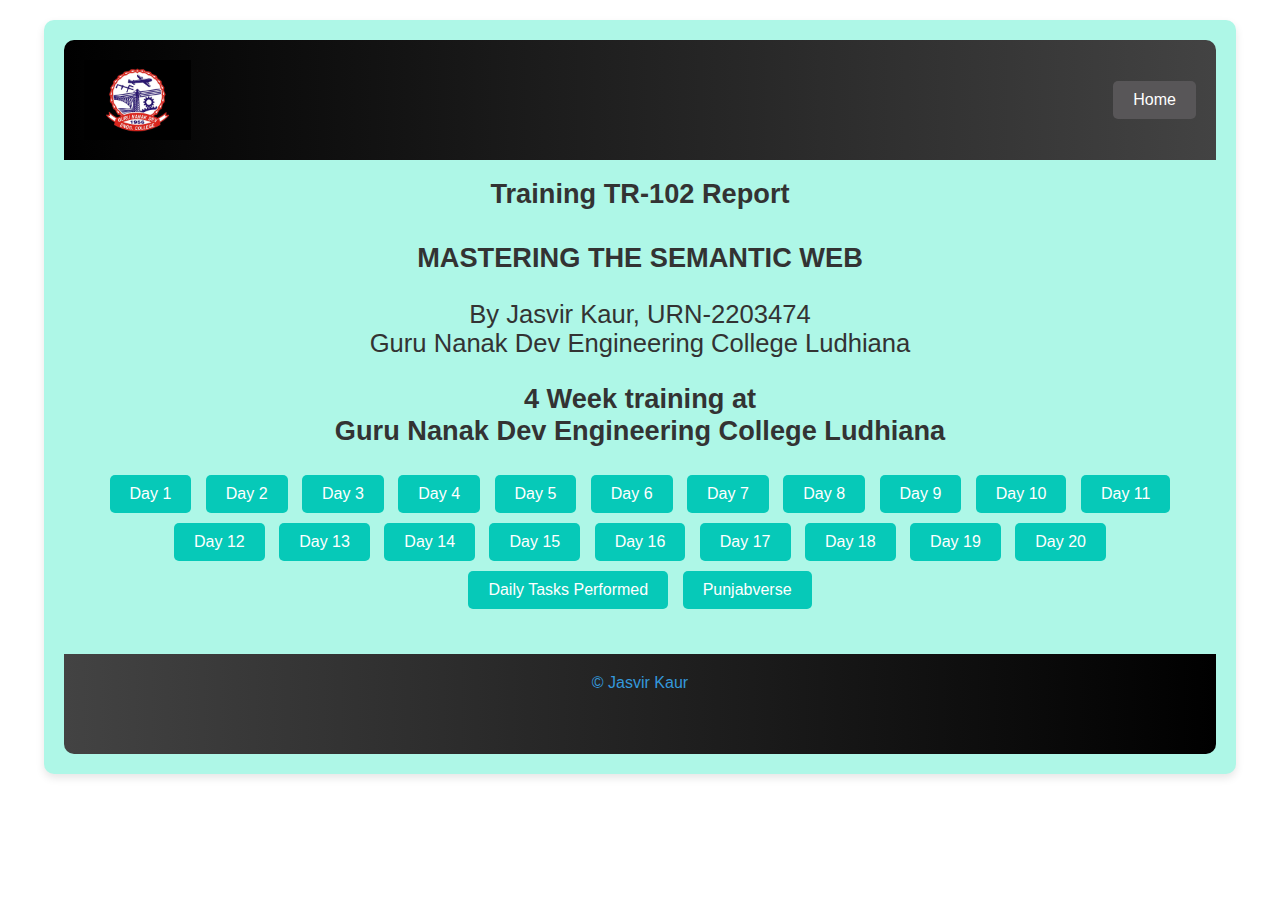
<file: index.html>
<html>
          <head>
          <title>GITHUB PAGES</title>
          <link rel="stylesheet" href="style3.css">
          </head>
          <body>
            <div class="container">
                <header>
                    <a href="https://www.gndec.ac.in/"><img src="TR-image/gndec.jpg" alt="GNDEC Logo"></a>
                    <a href="#" class="home-button" onclick="showSection('home')">Home</a>
                </header>
                
        
                <section id="home" class="section active">
                    <h1>Training TR-102 Report<br> <br>MASTERING THE SEMANTIC WEB</h1>
                    <p>By Jasvir Kaur, URN-2203474 <br> Guru Nanak Dev Engineering College Ludhiana</p>
                    <h2>4 Week training at <br>  Guru Nanak Dev Engineering College Ludhiana</h2>
                </section>
                <nav>
                    <a href="#" onclick="showSection('day1')">Day 1</a>
                    <a href="#" onclick="showSection('day2')">Day 2</a>
                    <a href="#" onclick="showSection('day3')">Day 3</a>
                    <a href="#" onclick="showSection('day4')">Day 4</a>
                    <a href="#" onclick="showSection('day5')">Day 5</a>
                    <a href="#" onclick="showSection('day6')">Day 6</a>
                    <a href="#" onclick="showSection('day7')">Day 7</a>
                    <a href="#" onclick="showSection('day8')">Day 8</a>
                    <a href="#" onclick="showSection('day9')">Day 9</a>
                    <a href="#" onclick="showSection('day10')">Day 10</a>
                    <a href="#" onclick="showSection('day11')">Day 11</a>
                    <a href="#" onclick="showSection('day12')">Day 12</a>
                    <a href="#" onclick="showSection('day13')">Day 13</a>
                    <a href="#" onclick="showSection('day14')">Day 14</a>
                    <a href="#" onclick="showSection('day15')">Day 15</a>
                    <a href="#" onclick="showSection('day16')">Day 16</a>
                    <a href="#" onclick="showSection('day17')">Day 17</a>
                    <a href="#" onclick="showSection('day18')">Day 18</a>
                    <a href="#" onclick="showSection('day19')">Day 19</a>
                    <a href="#" onclick="showSection('day20')">Day 20</a>
                    <a href="Daily_Task_Report.html" onclick="showSection('day21')">Daily Tasks Performed</a>
                    <a href="front end/punjabverse.html" onclick="showSection('day22')"> Punjabverse</a>
                    <!-- <a href="#" onclick="showSection('day23')">Day 23</a> -->
                  <br>
                </nav>
                <section id="home" class="section active">
                    <!-- No need to repeat the report header here -->
                </section>
                <section id="day1" class="section">
                    <h1>Training Report Day 1</h1>
                    <div class="pdf-container">
                        <iframe src="Daily Report/Day_1.pdf"></iframe>
                    </div>
                </section>
                <section id="day2" class="section">
                    <h1>Training Report Day 2</h1>
                    <div class="pdf-container">
                        <iframe src="Daily Report/Day_2.pdf"></iframe>
                    </div>
                </section>
        
                <section id="day3" class="section">
                    <h1>Training Report Day 3</h1>
                    <div class="pdf-container">
                        <iframe src="Daily Report/Day_3.pdf"></iframe>
                    </div>
                </section>
                <section id="day4" class="section">
                    <h1>Training Report Day 4</h1>
                    <div class="pdf-container">
                        <iframe src="Daily Report/Day_4.pdf"></iframe>
                    </div>
                </section>
                <section id="day5" class="section">
                    <h1>Training Report Day 5</h1>
                    <div class="pdf-container">
                        <iframe src="Daily Report/Day_5.pdf"></iframe>
                    </div>
                </section>
                <section id="day6" class="section">
                    <h1>Training Report Day 6</h1>
                    <div class="pdf-container">
                        <iframe src="Daily Report/Day_6.pdf"></iframe>
                    </div>
                </section>
                <section id="day7" class="section">
                    <h1>Training Report Day 7</h1>
                    <div class="pdf-container">
                        <iframe src="Daily Report/Day 7.pdf"></iframe>
                    </div>
                </section>
                <section id="day8" class="section">
                    <h1>Training Report Day 8</h1>
                    <div class="pdf-container">
                        <iframe src="Daily Report/Day 8.pdf"></iframe>
                    </div>
                </section>
                <section id="day9" class="section">
                    <h1>Training Report Day 9</h1>
                    <div class="pdf-container">
                        <iframe src="Daily Report/Day 9.pdf"></iframe>
                    </div>
                </section>
                <section id="day10" class="section">
                    <h1>Training Report Day 10</h1>
                    <div class="pdf-container">
                        <iframe src="Daily Report/Day 10.pdf"></iframe>
                    </div>
                </section>
                <section id="day11" class="section">
                    <h1>Training Report Day 11</h1>
                    <div class="pdf-container">
                        <iframe src="Daily Report/Day 11.pdf"></iframe>
                    </div>
                </section>
                <section id="day12" class="section">
                    <h1>Training Report Day 12</h1>
                    <div class="pdf-container">
                        <iframe src="Daily Report/Day 12.pdf"></iframe>
                    </div>
                </section>
                <section id="day13" class="section">
                    <h1>Training Report Day 13</h1>
                    <div class="pdf-container">
                        <iframe src="Daily Report/Day 13.pdf"></iframe>
                    </div>
                </section>
                <section id="day14" class="section">
                    <h1>Training Report Day 14</h1>
                    <div class="pdf-container">
                        <iframe src="Daily Report/Day 14.pdf"></iframe>
                    </div>
                </section>
                <section id="day15" class="section">
                    <h1>Training Report Day 15</h1>
                    <div class="pdf-container">
                        <iframe src="Daily Report/Day 15.pdf"></iframe>
                    </div>
                </section>
                <section id="day16" class="section">
                    <h1>Training Report Day 16</h1>
                    <div class="pdf-container">
                        <iframe src="Daily Report/Day 16.pdf"></iframe>
                    </div>
                </section>
                <section id="day17" class="section">
                    <h1>Training Report Day 17</h1>
                    <div class="pdf-container">
                        <iframe src="Daily Report/Day 17.pdf"></iframe>
                    </div>
                </section>
                <section id="day18" class="section">
                    <h1>Training Report Day 18</h1>
                    <div class="pdf-container">
                        <iframe src="Daily Report/Day 18.pdf"></iframe>
                    </div>
                </section>
                <section id="day19" class="section">
                    <h1>Training Report Day 19</h1>
                    <div class="pdf-container">
                        <iframe src="Daily Report/Day 19.pdf"></iframe>
                    </div>
                </section>
                <section id="day20" class="section">
                    <h1>Training Report Day 20</h1>
                    <div class="pdf-container">
                        <iframe src="Daily Report/Day 20.pdf"></iframe>
                    </div>
                </section>
                <footer>
                   <a href="https://github.com/Jasvir2005/Jasvir-kaur"> &copy; Jasvir Kaur</a>
                </footer>
            </div>
            <script>
                function showSection(id) {
                    const sections = document.querySelectorAll('.section');
                    sections.forEach(section => {
                        section.classList.remove('active');
                    });
                    document.getElementById(id).classList.add('active');
                } 
            </script>
        </body>
        </html>
</file>
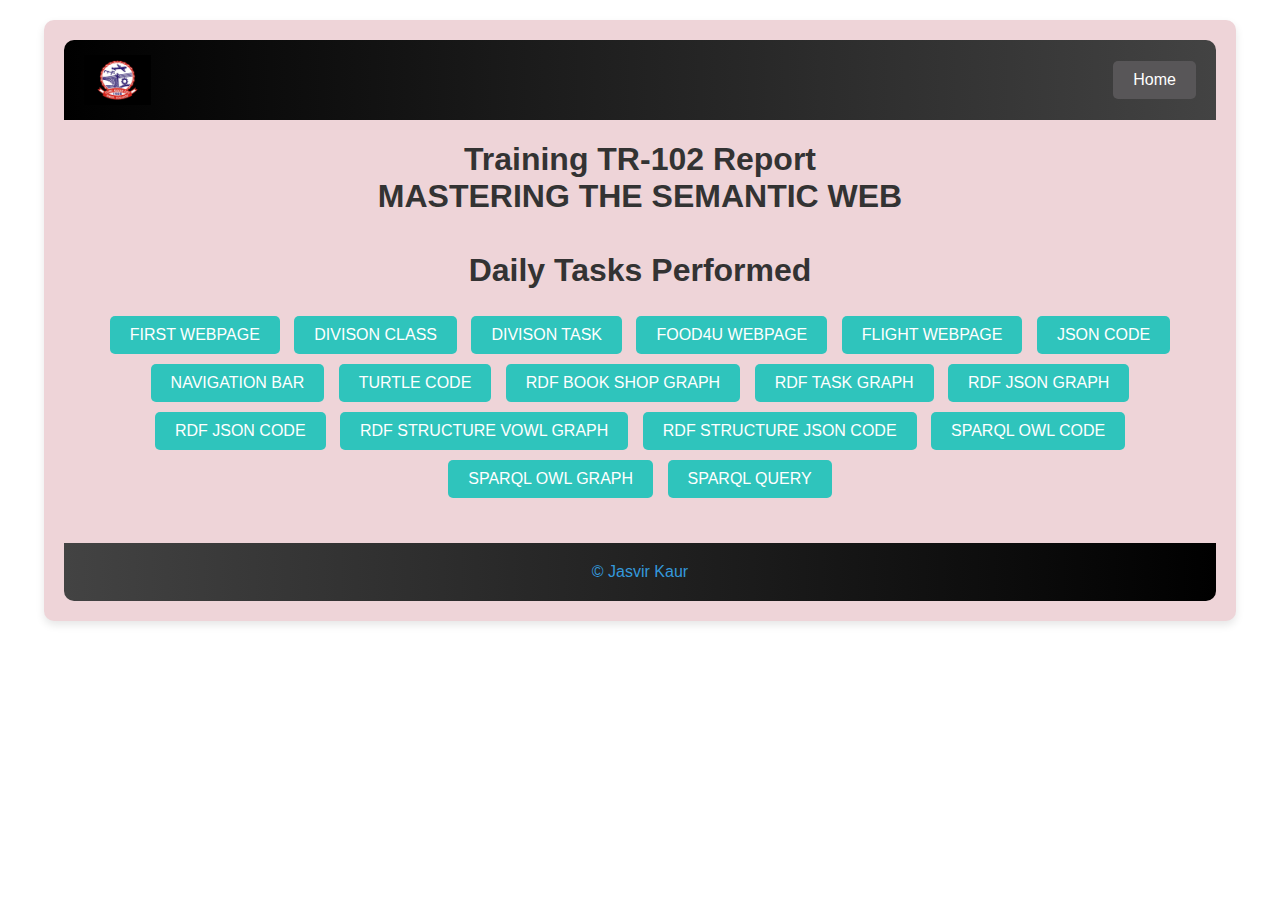
<file: Daily_Task_Report.html>
<html>
          <head>
          <title>GITHUB PAGES</title>
          <link rel="stylesheet" href="style1.css">
          </head>
          <body>
            <div class="container">
                <header>
                    <a href="https://www.gndec.ac.in/"><img src="TR-image\gndec.jpg" alt="GNDEC Logo"></a>
                    <a href="https://jasvir2005.github.io/Jasvir-kaur/" class="home-button" onclick="showSection('home')">Home</a>
                </header>
                
        
                <section id="home" class="section active">
                    <h1>Training TR-102 Report<br> MASTERING THE SEMANTIC WEB <br> <br> Daily Tasks Performed </h1>
                </section>
                <nav>
                    <a href="web page/index.html" onclick="showSection('day1')"> FIRST WEBPAGE</a>
                    <a href="divison class/index1.html" onclick="showSection('day2')"> DIVISON CLASS</a>
                    <a href="divison task/index..html" onclick="showSection('day3')"> DIVISON TASK</a>
                    <a href="food4u/index4.html" onclick="showSection('day4')"> FOOD4U WEBPAGE</a>
                    <a href="flight/design.html" onclick="showSection('day5')"> FLIGHT WEBPAGE</a>
                    <a href="json/js.json" onclick="showSection('day6')"> JSON CODE</a>
                    <a href="navigation bar/navbar.html" onclick="showSection('day7')"> NAVIGATION BAR</a>
                    <a href="Turtle/book shop.ttl" onclick="showSection('day8')"> TURTLE CODE</a>
                    <a href="RDF book shop graph (2).pdf" onclick="showSection('day9')"> RDF BOOK SHOP GRAPH</a>
                    <a href="rdf task graph.pdf" onclick="showSection('day10')"> RDF TASK GRAPH</a>
                    <a href="RDF graph.jpeg" onclick="showSection('day11')"> RDF JSON GRAPH</a>
                    <a href="RDF graph.json" onclick="showSection('day12')"> RDF JSON CODE</a>
                    <a href="RDF complex structure/family graph (vowl).jpeg" onclick="showSection('day13')"> RDF STRUCTURE VOWL GRAPH</a>
                    <a href="RDF complex structure/family system.json" onclick="showSection('day14')"> RDF STRUCTURE JSON CODE</a>
                    <a href="program SPARQL/school.owl" onclick="showSection('day15')"> SPARQL OWL CODE</a>
                    <a href="program SPARQL/school graph.owl.svg" onclick="showSection('day16')"> SPARQL OWL GRAPH</a>
                    <a href="program SPARQL/sparql program.png" onclick="showSection('day17')"> SPARQL QUERY</a>
                    <!-- <a href="#" onclick="showSection('day18')">Day 18 </a> -->
                    <br>
                </nav>
                <footer>
                   <a href="https://github.com/Jasvir2005/Jasvir-kaur"> &copy; Jasvir Kaur</a>
                </footer>
            </div>
            
        </body>
        </html>
</file>
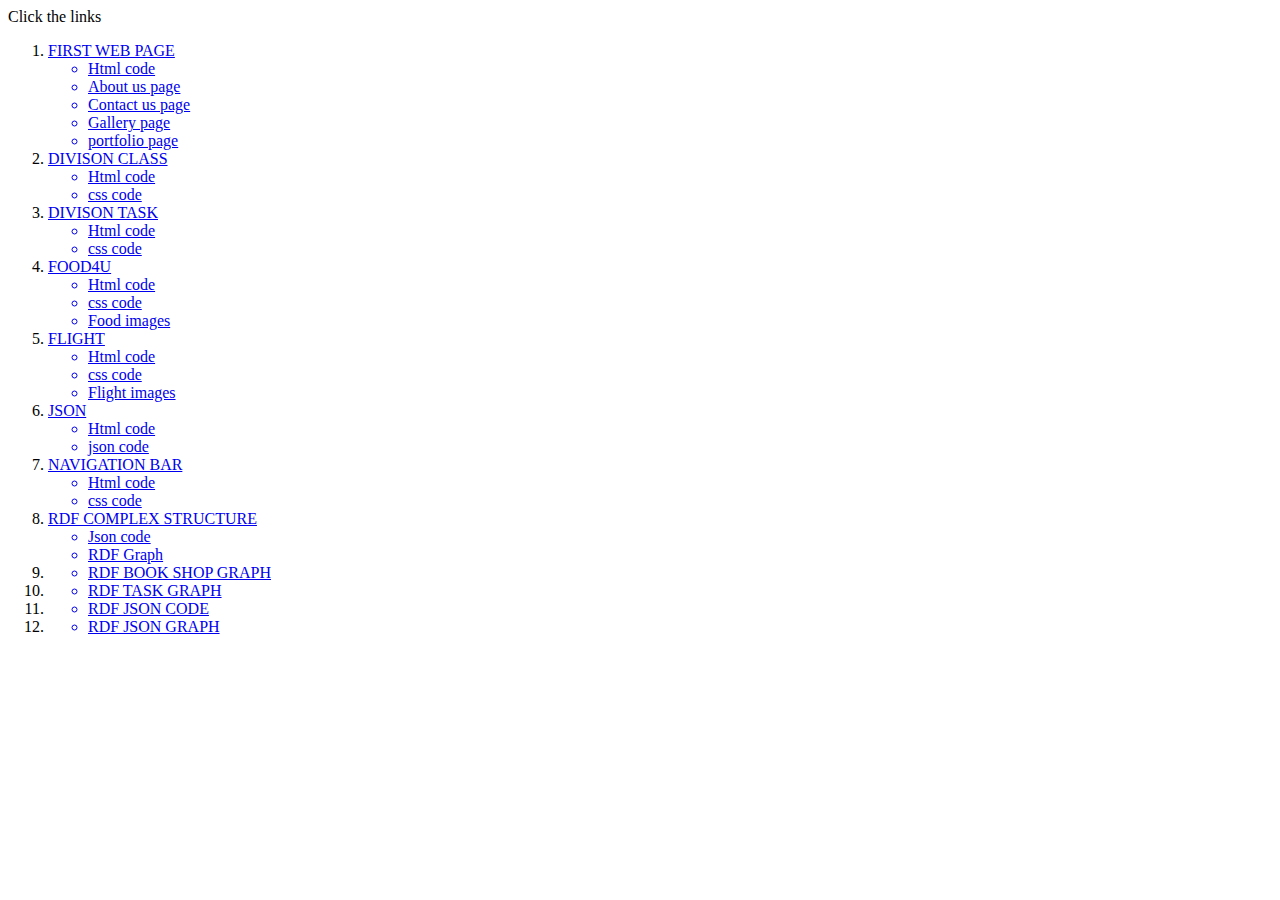
<file: INDEX....html>
<html>
          <head>
          <title>GITHUB PAGES</title>
          </head>
          <body>
                    <p>Click the links </p>
                    <ol>
                              <a href="index.html">
                                        <li> FIRST WEB PAGE
                                        <ul><li>Html code</li></ul>
                                         
                                        <ul><li>About us page</li></ul>
                                         <a href=" about us.html">
                                        <ul><li>Contact us page</li></ul>
                                        <a href=" contact us.html">
                              </li>
                              <a href=" gallery.html">
                              <ul><li>Gallery page</li></ul>
                              <a href="portfolio.html">
                              <ul><li>portfolio page</li></ul>
                              <a href="index1.html">
                                        <li>  DIVISON CLASS
                                        <ul><li>Html code</li></ul>
                                        <a href="style.css">
                                        <ul><li>css code</li></ul>
                                        <li>  DIVISON TASK
                                                  <a href="index..html">
                                                  <ul><li>Html code</li></ul>
                                                   <a href="division.css">
                                        <ul><li>css code</li></ul>
                                        <li>  FOOD4U 
                                                  <a href="index4.html">
                                                  <ul><li>Html code</li></ul>
                                                   <a href="style4.css">
                                        <ul><li>css code</li></ul>
                                        <a href="file:///C:\Users\Dell\Documents\git hub\Jasvir-kaur\food4u\food"> 
                                    <ul> <li> Food images </li></ul>
                                         <li>  FLIGHT
                                                  <a href="design.html">
                                                  <ul><li>Html code</li></ul>
                                                   <a href="design1.css">
                                        <ul><li>css code</li></ul>
                                        <a href="file:///C:\Users\Dell\Documents\git hub\Jasvir-kaur\flight\flight image"> 
                                    <ul> <li> Flight images</li></ul>
                                         <li>  JSON 
                                                  <a href="json.html">
                                                  <ul><li>Html code</li></ul>
                                                   <a href="js.json">
                                        <ul><li>json code</li></ul>
                                         <li>  NAVIGATION BAR
                                                  <a href="navbar.html">
                                                  <ul><li>Html code</li></ul>
                                                   <a href="nb.css">
                                        <ul><li>css code</li></ul>
                                         <li>  RDF COMPLEX STRUCTURE 
                                                  <a href="family system.json">
                                                  <ul><li>Json code</li></ul>
                                                   <a href="file:///C:\Users\Dell\Documents\git hub\Jasvir-kaur\RDF complex structure\family graph (vowl).jpeg">
                                                    <ul> <li> RDF Graph</li></ul>
                                        
                                        <li> 
                                        <a href="file:///C:\Users\Dell\Documents\git hub\Jasvir-kaur\RDF book shop graph (2).pdf"> 
                                            <ul> <li> RDF BOOK SHOP GRAPH</li></ul>
                                        <li>
                                        <a href="file:///C:\Users\Dell\Documents\git hub\Jasvir-kaur\rdf task graph.pdf"> 
                                            <ul> <li> RDF TASK GRAPH</li></ul>
                                          
                                        <li> 
                                        <a href="file:///C:\Users\Dell\Documents\git hub\Jasvir-kaur\RDF graph.json">
                                            <ul> <li>  RDF JSON CODE </li></ul>

                                        <li>
                                        <a href="file:///C:\Users\Dell\Documents\git hub\Jasvir-kaur\RDF graph.jpeg">    
                                            <ul> <li> RDF JSON GRAPH </li></ul>  
                        </li>
                                        
                              </ol>
          </body>
</html>
</file>
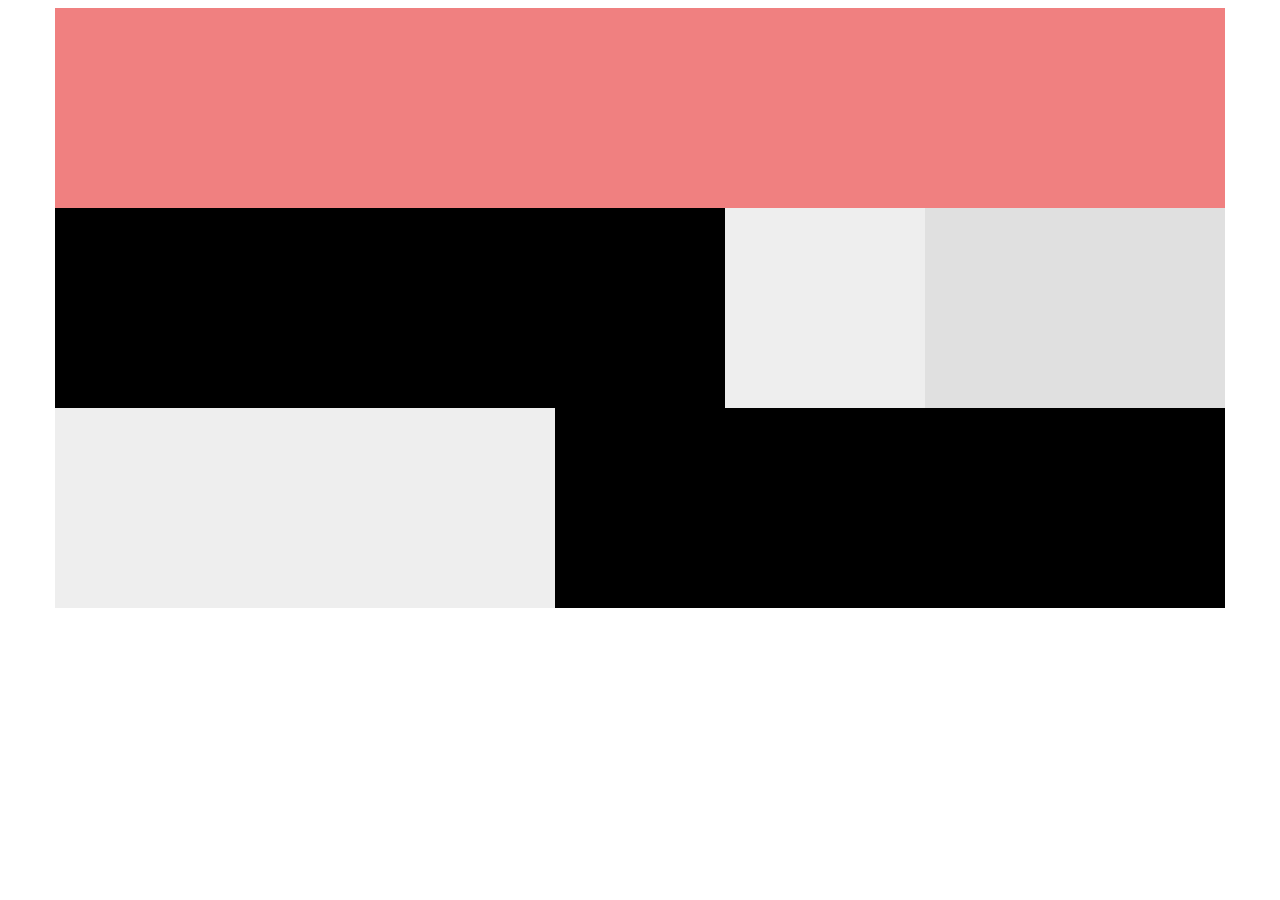
<file: divison class/index1.html>
<html>
	<head>
		<title>This is my first webpage</title>
		<link rel="stylesheet" href="style.css">
	</head>
	<body>
		<div class="container">
			<div class="header"></div>
			<div class="contentrow">
				<div class="content1"></div>
				<div class="content2"></div>
				<div class="content3"></div>
			</div>
			<div class="contentrow1">
				<div class="content4"></div>
				<div class="content5"></div>
			</div>
		</div>
	</body>
</html>
</file>
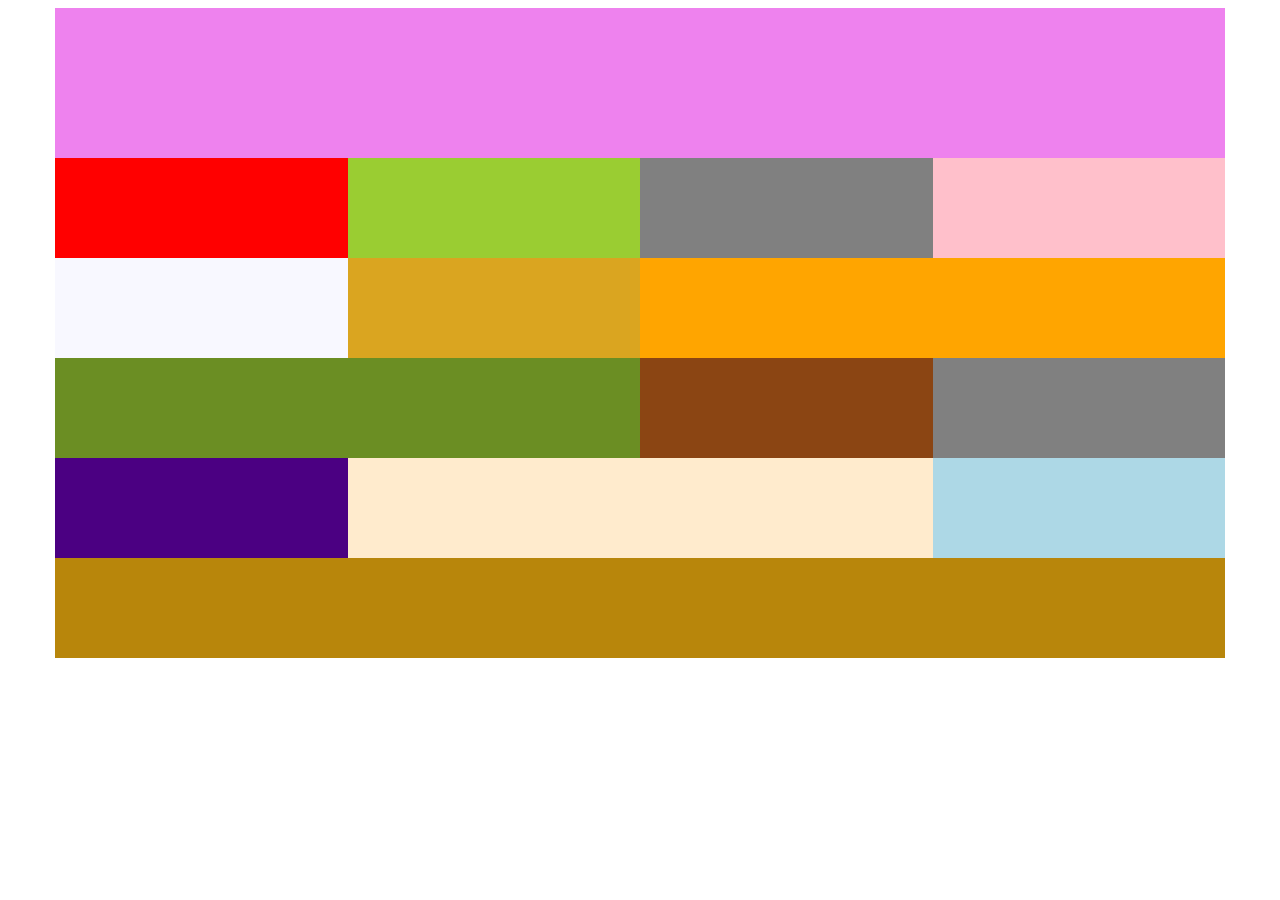
<file: divison task/index..html>
<html>
    <head>
        <link rel="Stylesheet" href="division.css">
    </head>
    <body>
 <div class="container"> 
    <div class="header"> </div>
    <div class="contentrow"> 
        <div class="content1"> </div>
        <div class="content2"> </div>
        <div class="content3"> </div>
        <div class="content4"> </div>
    </div>
    <div class="contentrow1"> 
        <div class="content5"> </div>
        <div class="content6"> </div>
        <div class="content7"> </div>
        
    </div>
    <div class="contentrow2"> 
        <div class="content8"> </div>
        <div class="content9"> </div>
        <div class="content10"> </div>
        
    </div>
    <div class="contentrow3"> 
        <div class="content11"> </div>
        <div class="content12"> </div>
        <div class="content13"> </div>
        
    </div>
    <div class="contentrow4"> </div>
 </div>     
   
    </body>
</html>
</file>
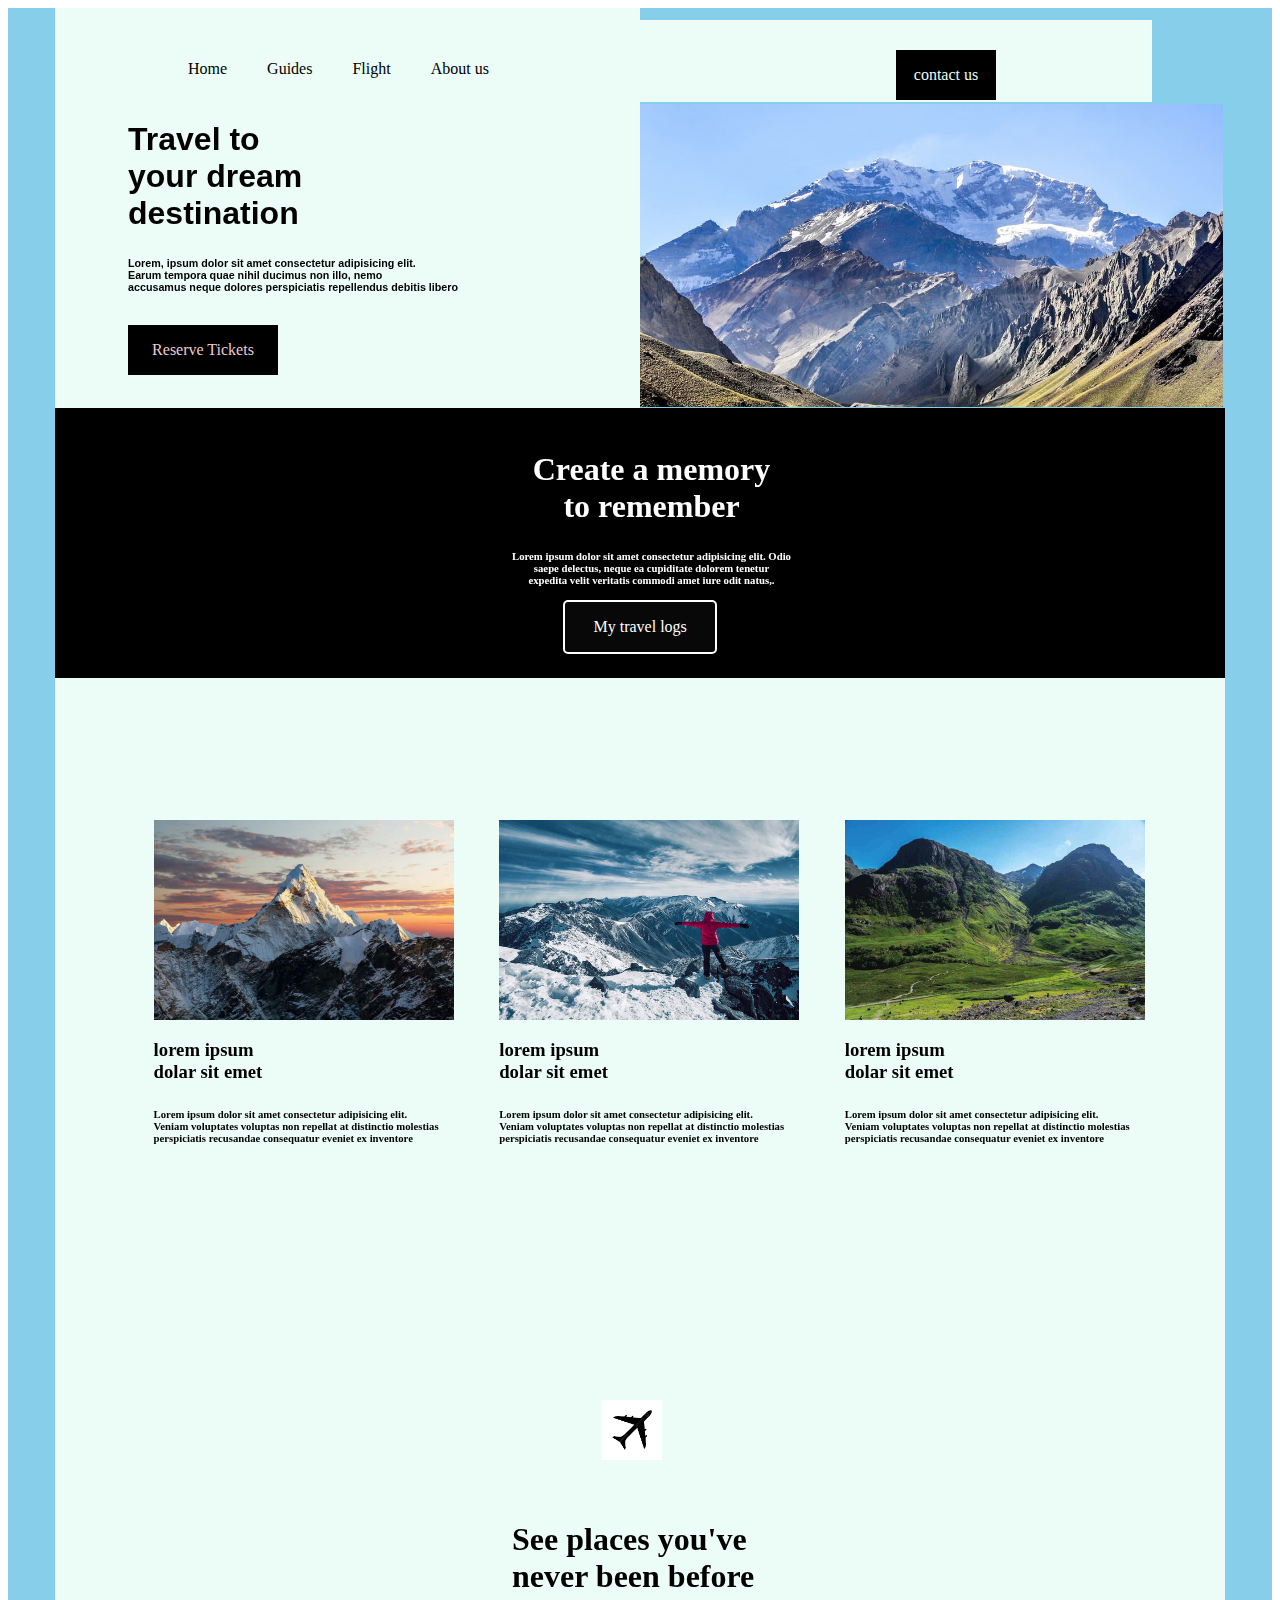
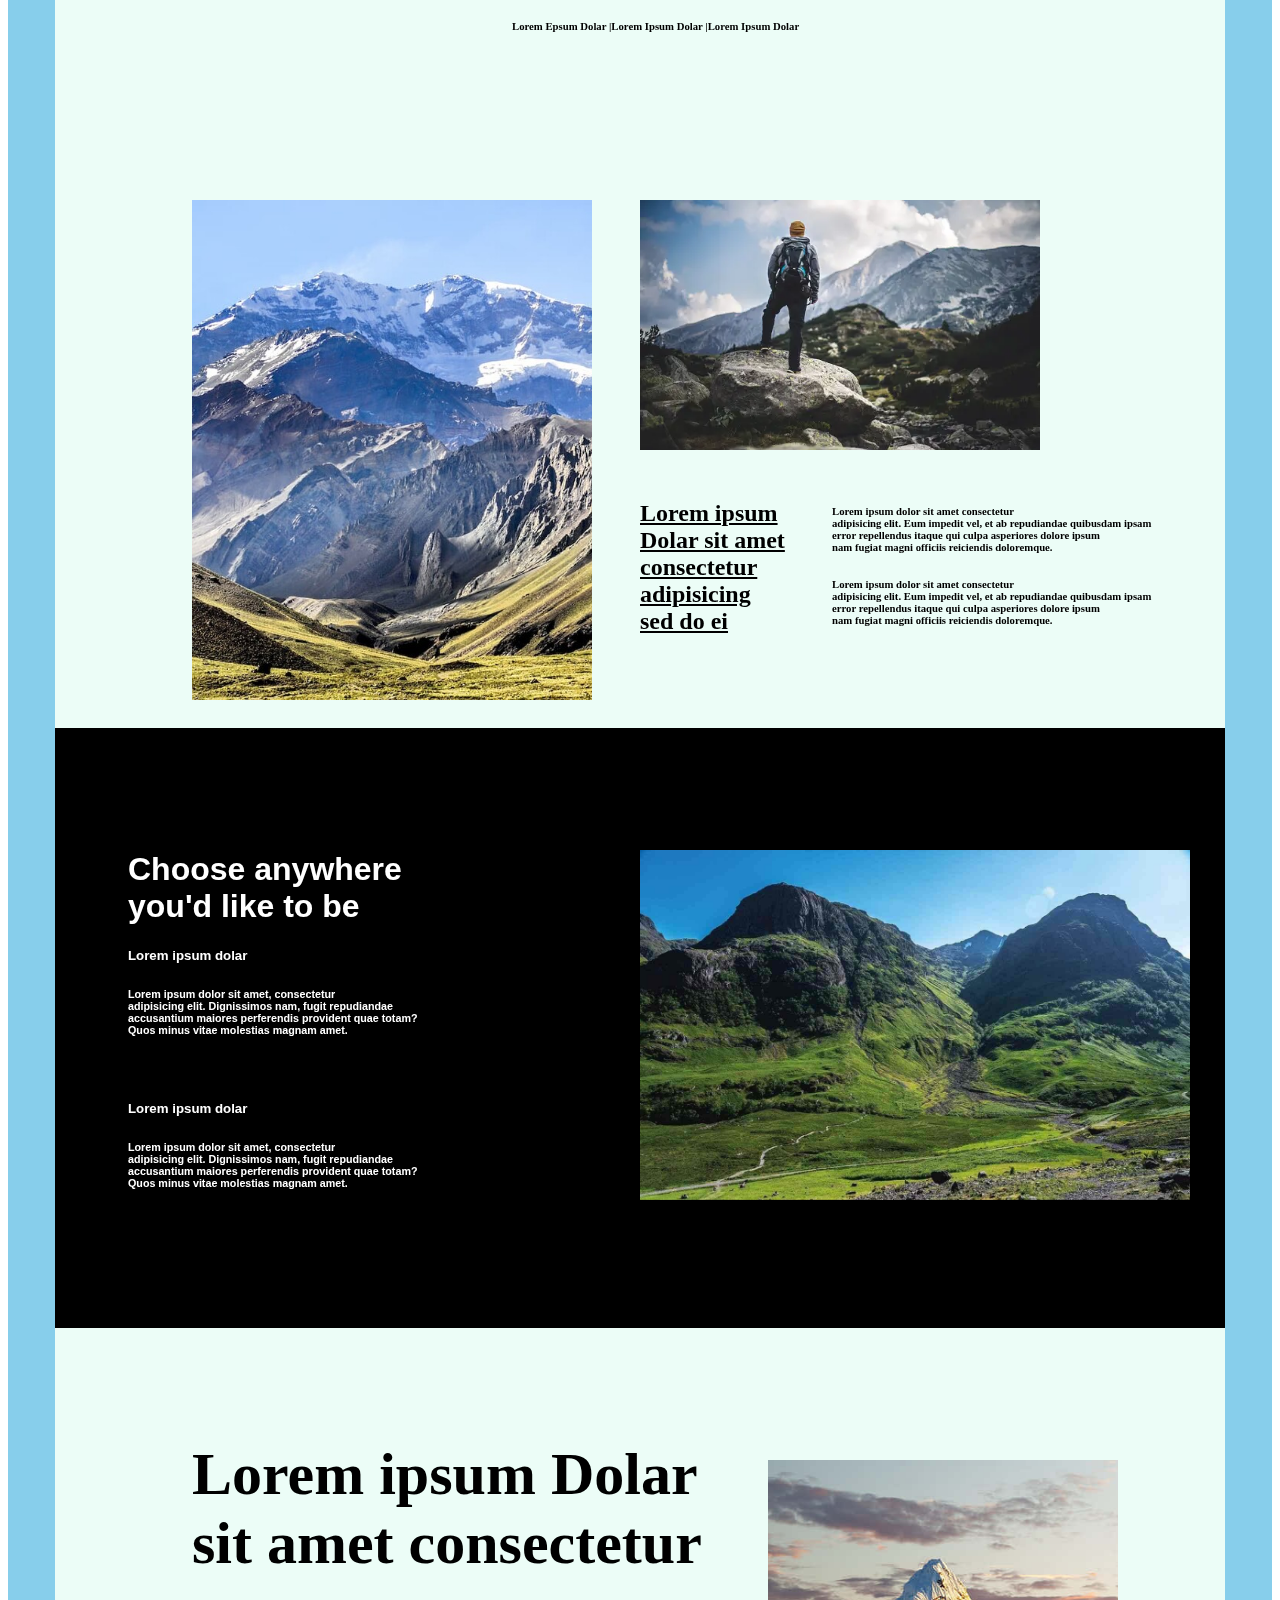
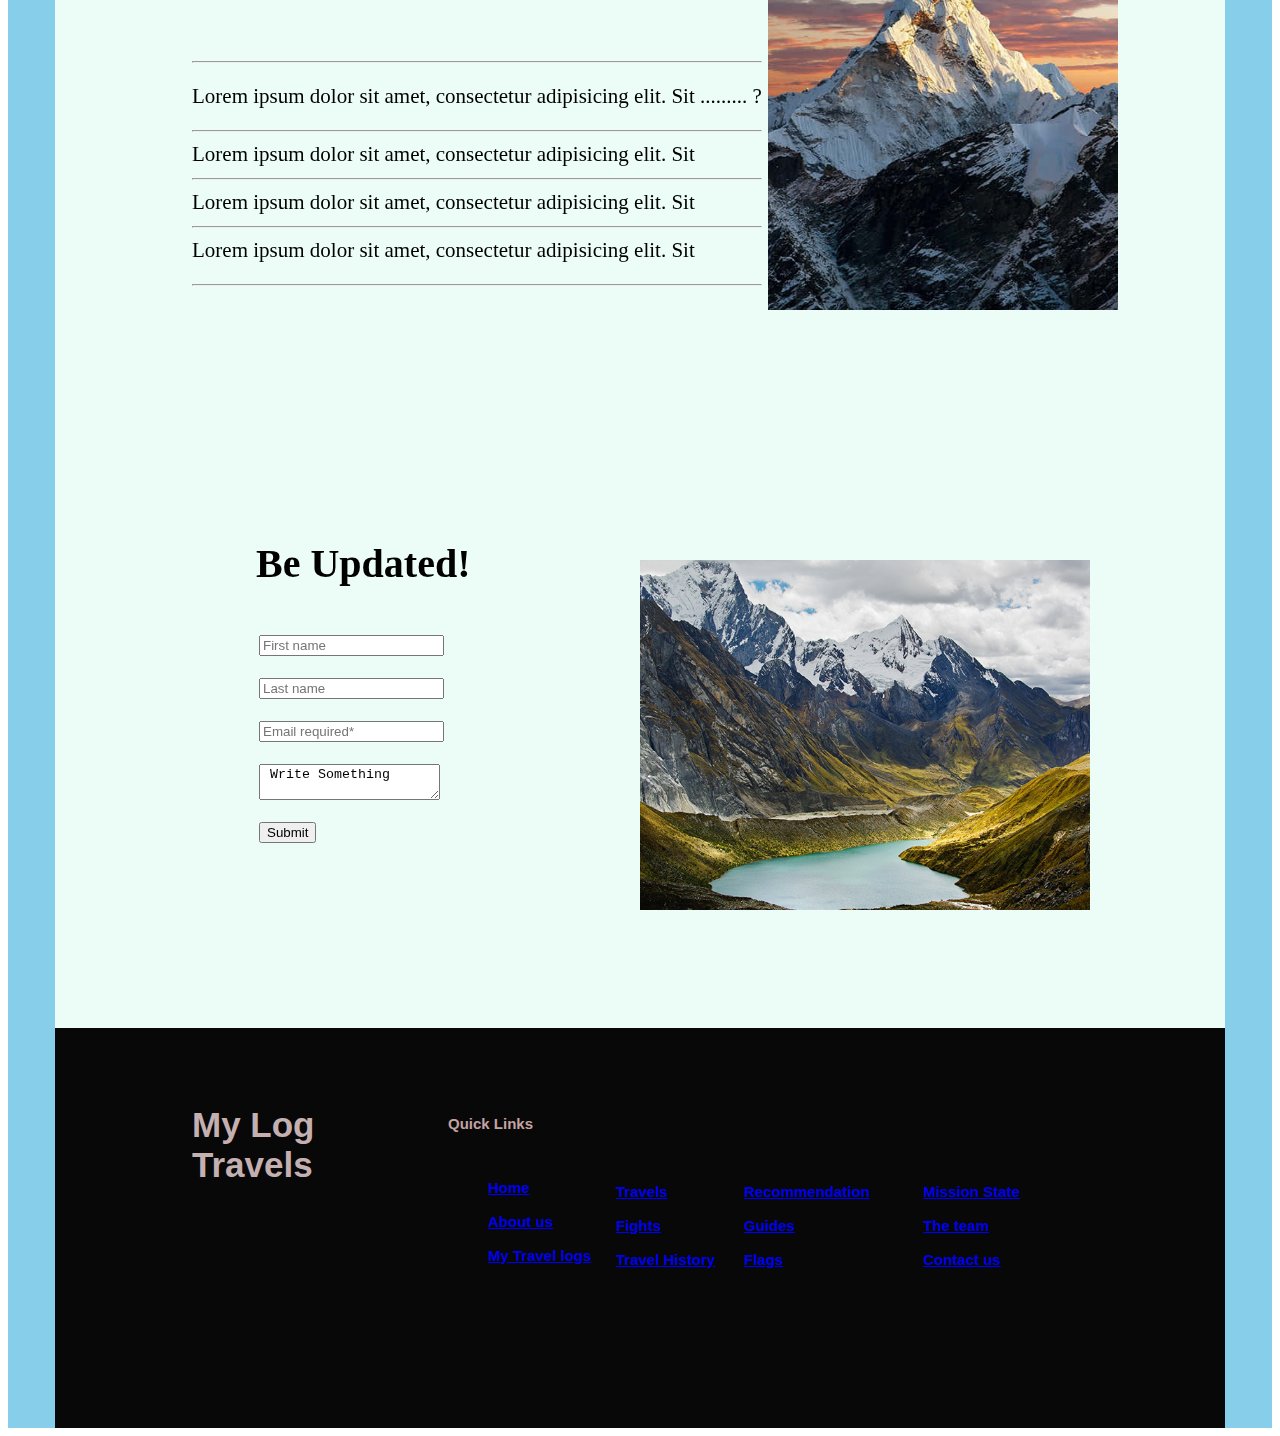
<file: flight/design.html>
<html> 
    <head> 
        <link rel="stylesheet" href="design1.css">
    </head>
    <!-- class for the formation of the navigation bar  -->
        <div class="navbar">
            <ul>
                <!-- This is the linking between the pages -->
                <li> <a href="index.html"> Home </a></li>
                <li> <a href="Gallery.html"> Guides </a></li>
                <li> <a href="flights.html"> Flight</a></li>
                <li> <a href="About us.html"> About us </a></li>

            </ul>
        </div>
        <!-- Topheader for the concept of fluidity -->
        <div class="topheader"> 
            <!-- class for the container -->
            <div class="container"> 
                <!-- This is the header class -->
               <div class="header"> 
                <div class="button">
                    <p> contact us </p>
                </div>
            
                <div class="textlocation">
                    <p> <h1> Travel to <br> your dream <br> 
                        destination </h1> 
                    <h6> Lorem, ipsum dolor sit amet consectetur adipisicing elit.<br>  Earum tempora quae nihil ducimus non illo, nemo <br>accusamus neque dolores perspiciatis repellendus debitis libero </h6>
                    </p>
                </div>
                <div class="button1">
                    <p> Reserve Tickets</p>
                </div>
                <div class="image-container"> </div>
               </div>
               <div class="contentrow"> 
                <div class="textlocation1">
                <p> <h1> Create a memory <br> to remember </h1>
                 <h6>Lorem ipsum dolor sit amet consectetur adipisicing elit. Odio <br> saepe delectus, neque ea cupiditate dolorem tenetur <br> expedita velit veritatis commodi amet iure odit natus,.</h6> </p>
               </div>
               <div class="button2"> 
                <p> My travel logs </p> </div>
               </div>
               <div class="contentrow1">
                <div class="textlocation2"> <p> <h3> lorem ipsum <br> dolar sit emet </h3>
                <h6> Lorem ipsum dolor sit amet consectetur adipisicing elit.<br> Veniam voluptates voluptas non repellat at distinctio molestias <br> perspiciatis recusandae consequatur eveniet ex inventore </h6></p> </div>
                <div class="textlocation3"> <p> <h3> lorem ipsum <br> dolar sit emet </h3>
                    <h6> Lorem ipsum dolor sit amet consectetur adipisicing elit.<br> Veniam voluptates voluptas non repellat at distinctio molestias <br> perspiciatis recusandae consequatur eveniet ex inventore </h6></p> </div>
                    <div class="textlocation4"> <p> <h3> lorem ipsum <br> dolar sit emet </h3>
                        <h6> Lorem ipsum dolor sit amet consectetur adipisicing elit.<br> Veniam voluptates voluptas non repellat at distinctio molestias <br> perspiciatis recusandae consequatur eveniet ex inventore </h6></p> </div>
                    <div class="image1-container"> 

                </div>
                <div class="image2-container"> 

                </div>
                <div class="image3-container"> 

                </div>
                
                <div class="textlocation5">
                    <p> <h1> See places you've <br> never been before </h1>
                    <h6> Lorem Epsum Dolar |Lorem Ipsum Dolar |Lorem Ipsum Dolar </h6></p>
            </div>
            <div class="image4-container"> 

            </div>
            <div class="image5-container"> 

            </div>
            <div class="image6-container"> 

            </div>
            <div class="textlocation6">
                <p> <h2> Lorem ipsum <br> Dolar sit amet <br> consectetur <br> adipisicing <br> sed do ei </h2></p>
        </div>
        <div class="textlocation7">
    <p> <h6> Lorem ipsum dolor sit amet consectetur <br> adipisicing elit. Eum impedit vel, et ab repudiandae quibusdam ipsam <br> error repellendus itaque qui culpa asperiores dolore ipsum <br> nam fugiat magni officiis reiciendis doloremque.</h6> 
        <h6> Lorem ipsum dolor sit amet consectetur <br> adipisicing elit. Eum impedit vel, et ab repudiandae quibusdam ipsam <br> error repellendus itaque qui culpa asperiores dolore ipsum <br> nam fugiat magni officiis reiciendis doloremque.</h6> 
    </p>
    </div>
            </div>
            <div class="contentrow2">
                <div class="image7-container"> 
                    </div>
                    <div class="textlocation8">
                        <p> <h1> Choose anywhere <br> you'd like to be </h1>
                        <h5> Lorem ipsum dolar </h5>
                    <h6> Lorem ipsum dolor sit amet, consectetur<br> adipisicing elit. Dignissimos nam, fugit repudiandae <br> accusantium maiores perferendis provident quae totam? <br> Quos minus vitae molestias magnam amet.</h6>
                <br> <h5> Lorem ipsum dolar </h5>
                <h6> Lorem ipsum dolor sit amet, consectetur<br> adipisicing elit. Dignissimos nam, fugit repudiandae <br> accusantium maiores perferendis provident quae totam? <br> Quos minus vitae molestias magnam amet.</h6> </p>
                    </div>
            </div>
            <div class="contentrow3"> 
                <div class="image11-container"> 

                </div>
                <div class="image12-container"> 

                </div>
                <div class="textlocation9">
                    <p> <h1> Lorem ipsum Dolar <br>
                    sit amet consectetur </h1></p>
                    </div>
                    <div class="textlocation10">
                    <hr class="line">
    
                    <p>  Lorem ipsum dolor sit amet, consectetur adipisicing elit. Sit .........         ?       
                        <hr class="line">
                         Lorem ipsum dolor sit amet, consectetur adipisicing elit. Sit
                            <hr class="line">
                             Lorem ipsum dolor sit amet, consectetur adipisicing elit. Sit
                                <hr class="line">
                                 Lorem ipsum dolor sit amet, consectetur adipisicing elit. Sit </p>
                                    <hr class="line">
                </div>
                <div class="textlocation11"> 
                    <p> Be Updated! </p>
                    </div>
                <div class="textlocation12"> 
                <form action="">
                    <table>
                        <tr> 
                            <tr> 
                            <td> <input type="text" name=" " placeholder="First name"></td>
                            </tr>
                            <tr> 

                            <td> <br> <input type="text" name=" " placeholder="Last name"> </td>
                            </tr>
                            <tr>
                            <td> <br> <input type="text" name=" " placeholder="Email required*"> </td>
                            </tr>
                            <tr>
                                <td>  <br>  <label for message> </label>
                                    <textarea> Write Something  </textarea> </td>
                        </tr>
                        <tr> 
                            <td> <br>  <input type="submit" name=" " placeholder="Submit all"></td>
                        </tr>
                            </tr>
                    </table>
                </form>
             </div>
            </div>
            <div class="footer"> 
                <div class="textlocation13">
                    <p> My Log <br> Travels </p>
                </div>
                <div class="textlocation14">
                    <p> Quick Links </p>
                    <br> 
                    <ul>
                        <li> <a href=newdesign.html> Home </a> </li>
                        <br> 
                        <li><a href="About us.html"> About us</a> </li>
                        <br>
                        <li> <a href="Gallery.html"> My Travel logs </a> </li>
                
                    </ul>
                </div>
                <div class="textlocation15">
                 
                    <ul>
                        <li> <a href=newdesign.html> Travels </a> </li>
                        <br> 
                        <li><a href="About us.html"> Fights</a> </li>
                        <br>
                        <li> <a href="Gallery.html"> Travel History </a> </li>
                
                    </ul>
                </div>
                <div class="textlocation16">
                 
                    <ul>
                        <li> <a href=newdesign.html> Recommendation </a> </li>
                        <br> 
                        <li><a href="About us.html"> Guides </a> </li>
                        <br>
                        <li> <a href="Gallery.html"> Flags </a> </li>
                
                    </ul>
                </div>
                <div class="textlocation17">
                 
                    <ul>
                        <li> <a href=newdesign.html> Mission State  </a> </li>
                        <br> 
                        <li><a href="About us.html"> The team   </a> </li>
                        <br>
                        <li> <a href="contact us.html"> Contact us </a> </li>
                
                    </ul>
                </div>
            </div>
            </div>
            </div>

    </body>
</html>
</file>
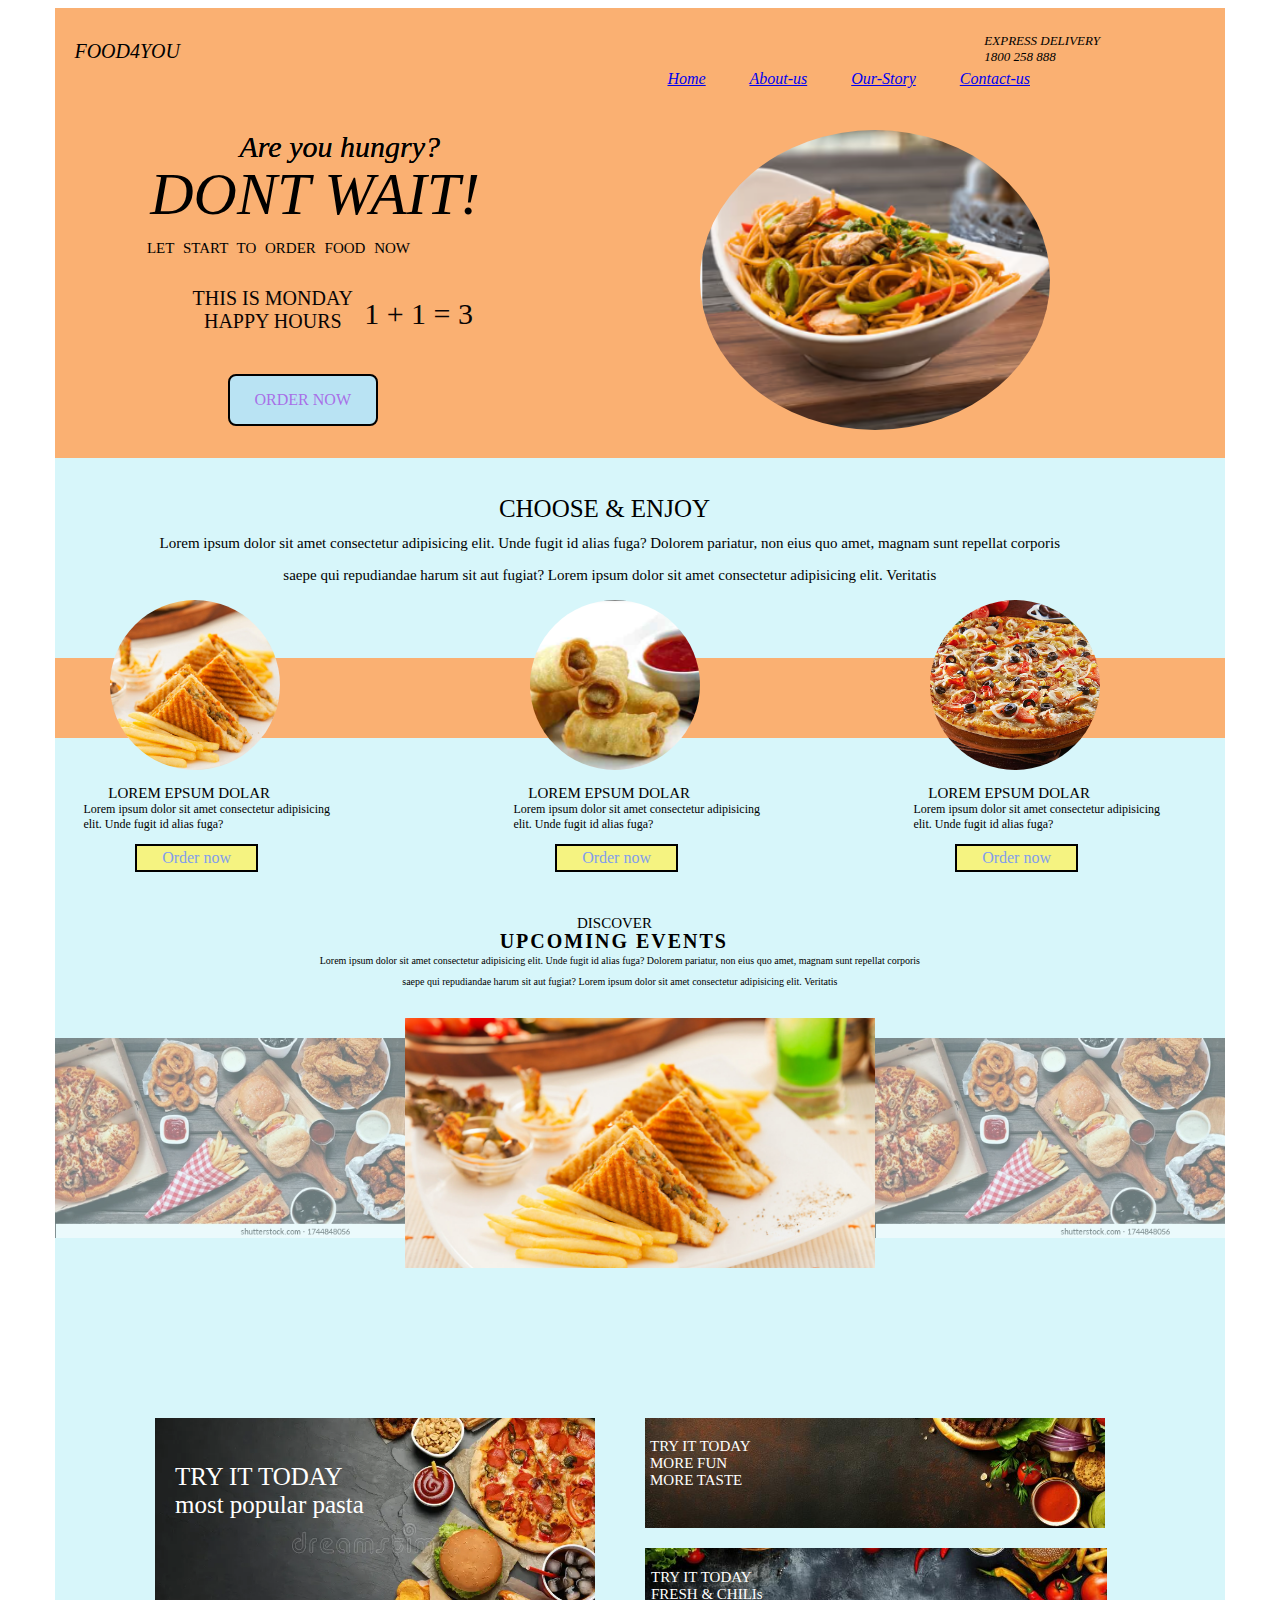
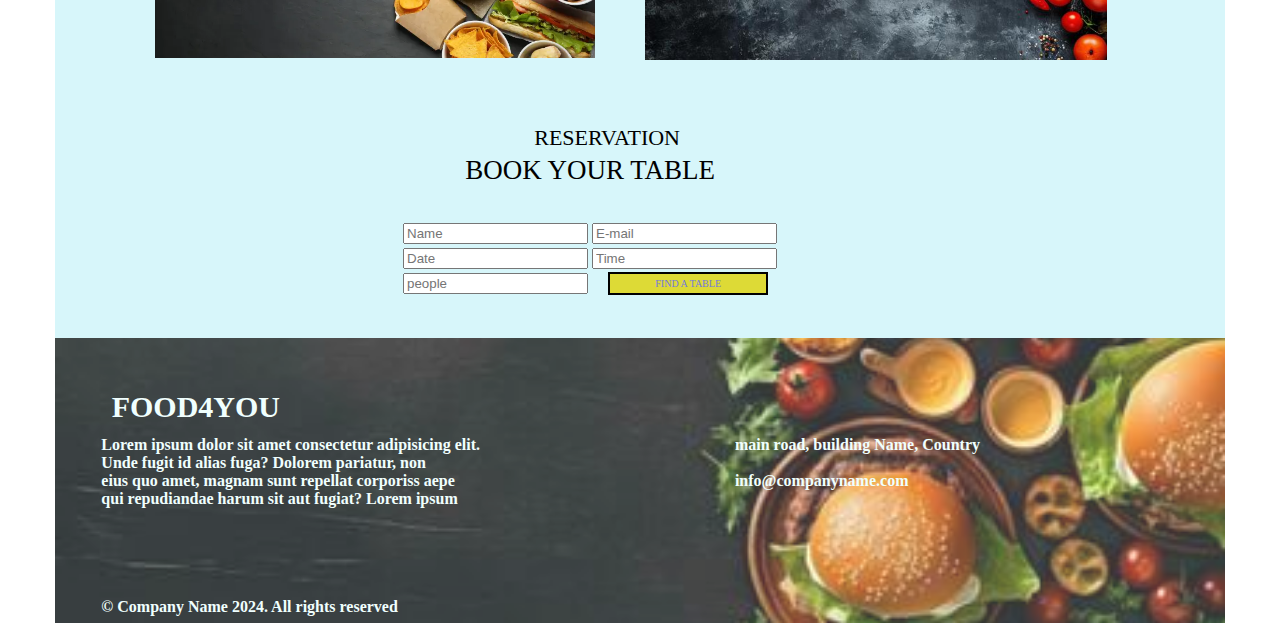
<file: food4u/index4.html>
<html>
    <head>
        <link rel="Stylesheet" href="style4.css">
    </head>
    <body>
 <div class="container"> 

    <div class="header"> 
        <div class="text-location">
        <a href="index.html">Home</a>
        <a href="About us.html">About-us</a>
        <a href="Gallery.html">Our-Story</a>
        <a href="Contact us.html">Contact-us</a>
        </div>
        <div class="circular-div"> </div>
        <div class="text-location0">
            <p> FOOD4YOU </p>
            </div>
            <div class="text-location20">
                <p> EXPRESS DELIVERY
                    <br> 1800 258 888 </p>
                </div>
        <div class="text-location1">
        <p> Are you hungry? </p>
        </div>
        <div class="text-location1">
        <p> Are you hungry? </p>
        </div>
        <div class="text-location2">
            <p> DONT WAIT! </p>
        </div>
        <div class="text-location3">
            <p> LET START TO ORDER FOOD NOW </p>
        </div>
        <div class="link-button"> 
            ORDER NOW
        </div>
        <div class="link-button9"> 
            <p> THIS IS MONDAY <br> HAPPY HOURS  <br> </p>
   
        </div>
        <div class="link-button10"> 
            <p> 1 + 1 = 3  </p>
   
        </div>
        

    </div>
    <div class="contentrow">
        <div class="text-location4"> 
             <p>   CHOOSE & ENJOY 

</p>          
        </div>
        <div class="text-location5"> 
    <p> Lorem ipsum dolor sit amet consectetur adipisicing elit. Unde fugit id alias fuga? Dolorem pariatur, non eius
         quo amet, magnam sunt repellat corporis <br> <center> saepe qui repudiandae harum sit aut fugiat? Lorem ipsum dolor sit amet consectetur adipisicing elit. Veritatis </center> </p>

      
    </div> 
    </div>
    <div class="contentrow1"> 
        <div class="circular-div1"> </div>
        <div class="circular-div2"> </div>
        <div class="circular-div3"> </div>
    </div>
    <div class="contentrow2"> 

        <div class="text-location21">
            <p> LOREM EPSUM DOLAR </p>
        </div>
        <div class="text-location22">
            <p> Lorem ipsum dolor sit amet consectetur adipisicing
                <br> elit. Unde fugit id alias fuga?</p>
        </div>
        <div class="link-button2"> 
            Order now
        </div>
        <div class="text-location24">
            <p> LOREM EPSUM DOLAR </p>
        </div>
        <div class="text-location23">
            <p> Lorem ipsum dolor sit amet consectetur adipisicing
                <br> elit. Unde fugit id alias fuga?</p>
        </div>
        <div class="link-button3"> 
            Order now
        </div>
        <div class="text-location25">
            <p> LOREM EPSUM DOLAR </p>
        </div>
        <div class="text-location26">
            <p> Lorem ipsum dolor sit amet consectetur adipisicing
                <br> elit. Unde fugit id alias fuga?</p>
        </div>
        <div class="link-button4"> 
            Order now
        </div>

        
        <div class="text-location12">
            <p> DISCOVER</p>
            </div>
            <div class="text-location13">
                <p> UPCOMING EVENTS </p>
                </div>
                <div class="text-location14">
                    <p> Lorem ipsum dolor sit amet consectetur adipisicing elit. Unde fugit id alias fuga? Dolorem pariatur, non eius
                        quo amet, magnam sunt repellat corporis <br> <center> saepe qui repudiandae harum sit aut fugiat? Lorem ipsum dolor sit amet consectetur adipisicing elit. Veritatis </center>  </p>
                    </div>
                    
</div>
    <div class="contentrow3"> 
        <div class="content11"> </div>
        <div class="content12"> </div>
        <div class="content13"> </div>
        
    </div>
    <div class="contentrow4"> 
        <div class="content14"> 
            <P> TRY IT TODAY 
                <br> most popular pasta
            </P>
        </div>
        <div class="content15">
            <p> TRY IT TODAY
                <br>
                MORE FUN
                <br>
                MORE TASTE
            </p> </div>
             <div class="content16">
                <P> TRY IT TODAY
                    <br>
                    FRESH & CHILIs
                </P> </div>
       
    </div>
    <div class="contentrow5"> 
        <div class="text-location9"> 
            <form action=" ">
                <table>
                    <tr>
                        <td> <input type="text" name=" " placeholder="Name"></td>
                        <td> <input type="text" name=" " placeholder="E-mail"></td>
                       
                    </tr>
                    <tc>
                        <td> <input type="text" name=" " placeholder="Date"> </td> 
                    <td>  <input type="text" name=" " placeholder="Time"> </td>
                    </tc>
                    <tr>
                        <td> <input type="text" name=" " placeholder="people"> </td> 
        
                    </tr>
                </table>
            </form>
                <div class="text-location10"> 
                     <p>   RESERVATION
        
        </p>          
                </div>
                <div class="text-location11"> 
                     <p>   BOOK YOUR TABLE
        
        </p>          
                </div>
        </div>
        <div class="link-button1"> 
            FIND A TABLE
        </div>

 </div>     
 <div class="footer"> 
    <div class="text-location6"> 
        <p> FOOD4YOU </p>

        </div>   
    <div class="text-location7">
      <p>  Lorem ipsum dolor sit amet consectetur adipisicing elit. <br>Unde fugit id alias fuga? Dolorem pariatur, non <br> eius
        quo amet, magnam sunt repellat corporiss aepe <br> qui repudiandae harum sit aut fugiat? Lorem ipsum 
    <br>
    <br>
    <br>
    <br>
    <br>
    <br>

    © Company Name 2024. All rights reserved 
    </p> 
 </div>  
 <div class="text-location8"> 
    <p> main road, building Name, Country
        <br>
        <br>
    info@companyname.com 
<br> 
<br>
<br>
<br>

<br> 
</p>

    </div>   
   </div>
    </body>
</html>
</file>
<file: style3.css>
body {
            font-family: 'Segoe UI', Tahoma, Geneva, Verdana, sans-serif;
            margin: 0;
            padding: 0;
            background-size: cover;
            color: #333;
        }
        .container {
            width: 90%;
            max-width: 1500px;
            margin: 20px auto;
            padding: 20px;
            background-color: #aef7e7;
            box-shadow: 0 4px 8px rgba(0, 0, 0, 0.1);
            border-radius: 10px;
        }
        header {
            display: flex;
            flex-wrap: wrap;
            justify-content: space-between;
            align-items: center;
            height: 100px;
            background: linear-gradient(to right, #000000, #434343);
            padding: 10px 20px;
            color: #fff;
            border-radius: 10px 10px 0 0;
        }
        header img {
            height: 80px;
            margin: 10px 0;
            max-width: 100%;
        }
        header .home-button {
            background-color: #585658;
            color: #fff;
            padding: 10px 20px;
            border: none;
            border-radius: 5px;
            text-decoration: none;
            font-size: 16px;
            margin: 5px 0;
        }
        header .home-button:hover {
            background-color: #000000;
        }
        
        nav {
            text-align: center;
            margin-bottom: 20px;
        }
        nav a {
            display: inline-block;
            padding: 10px 20px;
            background-color: #06c9b8;
            color: #fff;
            text-decoration: none;
            border-radius: 5px;
            margin: 5px;
            transition: background-color 0.3s ease;
        }
        nav a:hover {
            background-color: #070607;
        }
        nav a:active {
            background-color: #000000;
        }
        .section {
            display: none;
        }
        .section.active {
            display: block;
        }
        h1, h2, p {
            text-align: center;
        }
        h1 {
            font-size: 1.7em;
            /* Ensure main h1 is smaller than report header h1 */
        }
        
        h2 {
            font-size: 1.7em;
            /* Ensure main h1 is smaller than report header h1 */
        }
        
        p{
            font-size: 1.6em;
            font-weight: 490;
        }
        .pdf-container {
            text-align: center;
            margin: 20px 0;
        }
        .pdf-container iframe {
            width: 100%;
            height: 600px;
            border: none;
            box-shadow: 0 4px 8px rgba(0, 0, 0, 0.1);
            border-radius: 10px;
        }
        footer {
            text-align: center;
            padding: 20px;
            margin-top: 40px;
            height: 60px;
            background: linear-gradient(to right, #434343, #000000);
            color: #fff;
            border-radius: 0 0 10px 10px;
        }
        footer a {
            color: #3498db;
            text-decoration: none;
        }
        footer a:hover {
            text-decoration: underline;
        }
        @media (max-width: 768px) {
            header {
                flex-direction: column;
                align-items: center;
            }
            header .home-button {
                font-size: 14px;
                padding: 8px 16px;
            }
            header img {
                height: 40px;
            }
            .pdf-container iframe {
                height: 400px;
            }
        }
</file>
<file: style1.css>
body {
    font-family: 'Segoe UI', Tahoma, Geneva, Verdana, sans-serif;
    margin: 0;
    padding: 0;
    background-size: cover;
    color: #333;
}
.container {
    width: 90%;
    max-width: 1200px;
    margin: 20px auto;
    padding: 20px;
    background-color: #eed4d8;
    box-shadow: 0 4px 8px rgba(0, 0, 0, 0.1);
    border-radius: 10px;
}
header {
    display: flex;
    flex-wrap: wrap;
    justify-content: space-between;
    align-items: center;
    background: linear-gradient(to right, #000000, #434343);
    padding: 10px 20px;
    color: #fff;
    border-radius: 10px 10px 0 0;
}
header img {
    height: 50px;
    margin: 5px 0;
    max-width: 100%;
}
header .home-button {
    background-color: #585658;
    color: #fff;
    padding: 10px 20px;
    border: none;
    border-radius: 5px;
    text-decoration: none;
    font-size: 16px;
    margin: 5px 0;
}
header .home-button:hover {
    background-color: #000000;
}
nav {
    text-align: center;
    margin-bottom: 20px;
}
nav a {
    display: inline-block;
    padding: 10px 20px;
    background-color: #2fc4bc;
    color: #fff;
    text-decoration: none;
    border-radius: 5px;
    margin: 5px;
    transition: background-color 0.3s ease;
}
nav a:hover {
    background-color: #070607;
}
.section {
    display: none;
}
.section.active {
    display: block;
}
h1, h2, p {
    text-align: center;
}
footer {
    text-align: center;
    padding: 20px;
    margin-top: 40px;
    background: linear-gradient(to right, #434343, #000000);
    color: #fff;
    border-radius: 0 0 10px 10px;
}
footer a {
    color: #3498db;
    text-decoration: none;
}
footer a:hover {
    text-decoration: underline;
}
@media (max-width: 768px) {
    header {
        flex-direction: column;
        align-items: center;
    }
    header .home-button {
        font-size: 14px;
        padding: 8px 16px;
    }
    header img {
        height: 40px;
    }
    .pdf-container iframe {
        height: 400px;
    }
}
</file>
<file: divison class/style.css>
.container{
	width: 1170px;
	height: auto;
	margin: 0 auto;
}
.container .header{
	width: 1170px;
	height: 200px;
	background-color: #f08080;
}
.container .contentrow{
	width: 1170px;
	height: auto;
}
.container .contentrow .content1{
	width: 670px;
	height: 200;
	background-color: #000;
	float: left;
}
.container .contentrow .content2{
	width: 200px;
	height: 200;
	background-color: #eee;
	float: left;
}
.container .contentrow .content3{
	width: 300px;
	height: 200;
	background-color: #e0e0e0;
	float: left;
}
.container .contentrow1{
	width: 1170px;
	height: auto;
}
.container .contentrow1 .content4{
	width: 500px;
	height: 200;
	background-color: #eee;
	float: left;
}
.container .contentrow1 .content5{
	width: 670px;
	height: 200;
	background-color: #000;
	float: left;
}
</file>
<file: divison task/division.css>
.container {
    width: 1170px;
    height: auto;
    margin: 0 auto;
}
.container .header {
    width: 1170px;
    height: 150px;
    background-color:violet;
}
.container .contentrow{
    width: 1170px;
    height: 100px;

}
.container .contentrow .content1 {
    width: 292.5px;
    height: 100px;
    background-color:red;
    float: left;
}
.container .contentrow .content2 {
    width: 292.5px;
    height: 100px;
    background-color:yellowgreen;
    float: left;
}
.container .contentrow .content3 {
    width: 292.5px;
    height: 100px;
    background-color:gray;
    float: left;
}
.container .contentrow .content4 {
    width: 292.5px;
    height: 100px;
    background-color:pink;
    float: left;
}
.container .contentrow1 {
    width: 1170px;
    height: 100px;

}
.container .contentrow1 .content5 {
    width: 292.5px;
    height: 100px;
    background-color:ghostwhite;
    float: left;
}
.container .contentrow1 .content6 {
    width: 292.5px;
    height: 100px;
    background-color:goldenrod;
    float: left;
}

.container .contentrow1 .content7 {
    width: 585px;
    height: 100px;
    background-color:orange;
    float: left;
}
.container .contentrow2 {
    width: 1170px;
    height: 100px;

}
.container .contentrow2 .content8 {
    width: 585px;
    height: 100px;
    background-color:olivedrab;
    float: left;
}
.container .contentrow2 .content9 {
    width: 292.5px;
    height: 100px;
    background-color: saddlebrown;
    float: left;
}

.container .contentrow2 .content10 {
    width: 292.5px;
    height: 100px;
    background-color:gray;
    float: left;
}
.container .contentrow3 {
    width: 1170px;
    height: 100px;

}
.container .contentrow3 .content11 {
    width: 292.5px;
    height: 100px;
    background-color:indigo;
    float: left;
}
.container .contentrow3 .content12 {
    width: 585px;
    height: 100px;
    background-color:blanchedalmond;
    float: left;
}

.container .contentrow3 .content13 {
    width: 292.5px;
    height: 100px;
    background-color:lightblue;
    float: left;
}
.container .contentrow4 {
    width: 1170px;
    height: 100px;
    background-color:darkgoldenrod;

}




s
</file>
<file: flight/design1.css>
.topheader {
    width: 100%;
    height:auto;
    background-color:skyblue;
}
.container {
    width: 1170px;
    height: auto;
    margin: 0 auto;

}
.navbar{
    position: fixed ;
    top:20px;
    left: 10%;
    background-color:rgb(236, 253, 247);
   color:#ffffff;
    justify-content: center;
    padding: 10px 0;
    width:80%;
}
.navbar ul {
list-style-type: none ;
}
.navbar ul li {
    list-style-type: none;
}

.navbar ul li a {
    text-decoration:none;
    float: left;
    padding: 14px 20px;
    text-align: center;
    color:#000000;
}

.navbar ul li a:hover {
    background-color: black;
    color: rgb(222, 158, 206);
}
.container .header {
    width: 50%;
    height:400px;
    background-color:rgb(236, 253, 247);

}
.container .header .button{
    position: fixed;
    top:50px;
    left: 70%;
    width:100px;
    height:50px;
 background-color: black;
    color:rgb(236, 253, 247);
    text-align: center;
}
.container .header .button:hover{
    background-color: white;
    color:rgb(222, 158, 206);

}
.container .header .button1{
    position:absolute;
    top: 325px;
    left: 10%;
    background-color: Black;
    color:rgb(236, 203, 211);
    width: 150px;
    height:50px;
    text-align:center;


}
.container .header .image-container{
    position: absolute;
    top: 104px;
    left: 50%;
    width: 583px;
    height:303px;
    background-image: url("flight image/image11.jpg");
    background-size: cover;
    background-repeat: no-repeat;
    background-position: cover;

}
.container .header .button1:hover {
    background-color: #fff;
    color:black;
}

.container .header .textlocation {
    position: absolute;
    top: 100px;
    left: 10%;
    color: black;
    font-weight: bold;
    font-style: normal;
    font-family: Verdana, Geneva, Tahoma, sans-serif;
}
.container .contentrow {
    width: 100%;
    height: 270px;
    background-color:black;
}
.container .contentrow .textlocation1 {
    position: absolute;
    top: 430px;
    left: 40%;
    color: white;
    font-weight: bold;
    text-align: center;
}

.container .contentrow .button2{
    position:absolute;
    top: 600px;
    left: 44%;
    background-color:rgb(8, 8, 8);
    color:white;
    width: 150px;
    height:50px;
    text-align: center;
    border: 2px solid white;
    border-radius: 5px;
    cursor: pointer;
}
.container .contentrow .button2:hover {
    background-color: white;
    color:black;
}
.container .contentrow1 {
    width: 100%;
    height: 1650px;
    background-color:rgb(236, 253, 247);
}
.container .contentrow1 .image1-container {
    position: absolute;
    top: 820px;
    left:12%;
    width: 300px;
    height:200px;
    background-image:url("flight image/image12.jpg");
    background-size: cover;
    background-repeat: no-repeat;
    background-position: cover;
}
.container .contentrow1 .image2-container {
    position: absolute;
    top: 820px;
    left:39%;
    width: 300px;
    height:200px;
    background-image:url("flight image/i.jpg");
    background-size: cover;
    background-repeat: no-repeat;
    background-position: cover;
}
.container .contentrow1 .image3-container {
    position: absolute;
    top: 820px;
    left:66%;
    width: 300px;
    height:200px;
    background-image:url("flight image/image14.jpg");
    background-size: cover;
    background-repeat: no-repeat;
    background-position: cover;
}
.container .contentrow1 .textlocation2 {
    position: absolute;
    top: 1020px;
    left:12%;
    color:black;
    font-style: normal;
}
.container .contentrow1 .textlocation3 {
    position: absolute;
    top: 1020px;
    left:39%;
    color:black;
    font-style: normal;
}
.container .contentrow1 .textlocation4 {
    position: absolute;
    top: 1020px;
    left:66%;
    color:black;
    font-style: normal;
}
.container .contentrow1 .textlocation5 {

    position: absolute;
    top: 1500px;
    left:40%;
    color:black;
    font-style: normal;
}

.container .contentrow1 .image4-container {
    position: absolute;
    top: 1400px;
    left:47%;
    width: 60px;
    height:60px;
    background-image:url("flight image/image16.png");
  background-color: black;
    background-size: cover;
    background-repeat: no-repeat;
    background-position: center;
}
.container .contentrow1 .image5-container {
    position: absolute;
    top: 1800px;
    left:15%;
    width: 400px;
    height:500px;
    background-image:url("flight image/image11.jpg");
  background-color: black;
    background-size: cover;
    background-repeat: no-repeat;
    background-position: center;
}
.container .contentrow1 .image6-container {
    position: absolute;
    top: 1800px;
    left:50%;
    width: 400px;
    height:250px;
    background-image:url("flight image/image13.webp");
  background-color: black;
    background-size: cover;
    background-repeat: no-repeat;
    background-position: center;
}
.container .contentrow1 .textlocation6 {

    position: absolute;
    top: 2080px;
    left:50%;
    text-decoration: underline;
    color:black;
    font-style: normal;
}
.container .contentrow1 .textlocation7 {

    position: absolute;
    top: 2080px;
    left:65%;
    color:black;
    font-style: normal;
}
.container .contentrow2 {
    width: 100%;
    height: 600px;
    background-color: Black;
}
.container .contentrow2 .image7-container {
    position: absolute;
    top: 2450px;
    left:50%;
    width: 550px;
    height:350px;
    background-image:url("flight image/image14.jpg");
    background-size: cover;
    background-repeat: no-repeat;
    background-position: cover;
}
.container .contentrow2 .textlocation8 {
    position: absolute;
    top:2430px;
    left:10%;
    font-family: 'Franklin Gothic Medium', 'Arial Narrow', Arial, sans-serif;
    color: white;
    font-style: Normal;
}
.container .contentrow3 {
    width: 1170px;
    height: 1300px;
    background-color:rgb(236, 253, 247);
}
.container .contentrow3 .textlocation9 {
    position: absolute;
    top: 3000px;
    left:15%;
    color:black;
    font-style: normal; 
    font-size: 30px;


}
.container .contentrow3 .textlocation10 {
    position: absolute;
    top: 3250px;
    left:15%;
    color:black;
    font-style: normal; 
    font-size: 21px;


}

.container .contentrow3 .textlocaton10 .line{
    border: none;
    border-top: 0.5px solid #000;
    width: 50%;
font-size: 2px;
}
.container .contentrow3 .image11-container {
    position: absolute;
    top: 3060px;
    left:60%;
    width: 350px;
    height:450px;
    background-image:url("flight image/image12.jpg");
  background-color: black;
    background-size: cover;
    background-repeat: no-repeat;
    background-position: center;
}
.container .contentrow3 .textlocation11 {

    position: absolute;
    top: 3700px;
    left:20%;
    color:black;
    font-style: normal; 
    font-size: 40px;
    font-weight: bold;
}

.container .contentrow3 .textlocation12 {

    position: absolute;
    top: 3830px;
    left:20%;
    color:black;
    font-style: normal; 
    font-size: 40px;
    font-weight: bold;
}
.container .contentrow3 .image12-container {
    position: absolute;
    top: 3760px;
    left:50%;
    width: 450px;
    height:350px;
    background-image:url("flight image/image15.jpg");
  background-color: black;
    background-size: cover;
    background-repeat: no-repeat;
    background-position: center;
}
.container .footer {
    width:100%;
    height: 400px;
    background-color: rgb(8, 8, 8);
}
.container .footer .textlocation13 {
    position: absolute;
    top:4270px;
    left: 15%;
    font-size: 35px;
    color: rgb(196, 176, 176);
    font-family:Arial, Helvetica, sans-serif;
    font-weight: bold;
}
.container .footer .textlocation14 {
    position: absolute;
    top:4300px;
    left:35%;
    font-size: 15px;
    color: rgb(196, 162, 162);
    font-family:Arial, Helvetica, sans-serif;
    font-weight: bold;
}
.container .footer .textlocation14 ul{
list-style-type: none;
text-decoration: none;
}
.container .footer .textlocation14 ul li{
    list-style-type: none;
    text-decoration:none;
}
.conatiner .footer .textlocation14 ul a{

    padding: 10px 20px 10px 20px;
    background-color: rgb(192, 201, 198);
    text-decoration: none;
}
.container .footer .textlocation15 {
    position: absolute;
    top:4368px;
    left:45%;
    font-size: 15px;
    color: black;
    font-family:Arial, Helvetica, sans-serif;
    font-weight: bold;
}
.container .footer .textlocation15 ul{
list-style-type: none;
text-decoration: none;
}
.container .footer .textlocation15 ul li{
    list-style-type: none;
    text-decoration:none;
}
.conatiner .footer .textlocation15 ul a{

    padding: 10px 20px 10px 20px;
    background-color: rgb(192, 201, 198);
    text-decoration: none;
}
.container .footer .textlocation16 {
    position: absolute;
    top:4368px;
    left:55%;
    font-size: 15px;
    color: black;
    font-family:Arial, Helvetica, sans-serif;
    font-weight: bold;
}
.container .footer .textlocation16 ul{
list-style-type: none;
text-decoration: none;
}
.container .footer .textlocation16 ul li{
    list-style-type: none;
    text-decoration:none;
}
.conatiner .footer .textlocation16 ul a{

    padding: 10px 20px 10px 20px;
    background-color: rgb(192, 201, 198);
    text-decoration: none;
}
.container .footer .textlocation15 {
    position: absolute;
    top:4368px;
    left:45%;
    font-size: 15px;
    color: black;
    font-family:Arial, Helvetica, sans-serif;
    font-weight: bold;
}
.container .footer .textlocation15 ul{
list-style-type: none;
text-decoration: none;
}
.container .footer .textlocation15 ul li{
    list-style-type: none;
    text-decoration:none;
}
.conatiner .footer .textlocation15 ul a{

    padding: 10px 20px 10px 20px;
    background-color: rgb(192, 201, 198);
    text-decoration: none;
}
.container .footer .textlocation17 {
    position: absolute;
    top:4368px;
    left:69%;
    font-size: 15px;
    color: black;
    font-family:Arial, Helvetica, sans-serif;
    font-weight: bold;
}
.container .footer .textlocation17 ul{
list-style-type: none;
text-decoration: none;
}
.container .footer .textlocation17 ul li{
    list-style-type: none;
    text-decoration:none;
}
.conatiner .footer .textlocation17 ul a{

    padding: 10px 20px 10px 20px;
    background-color: rgb(192, 201, 198);
    text-decoration: none;
}
.container .footer .textlocation18 {
    position: absolute;
    top: 4550px;
    left: 50%;
    font-family: Arial, Helvetica, sans-serif;
    font-weight:bold;
    color: black;

}
</file>
<file: food4u/style4.css>
.container {
    width: 1170px;
    height: auto;
    margin: 0 auto;
}

.container .header {
    width: 1170px;
    height: 450px;
    background-color: #fab072;

}

.container .header .text-location{
    position: absolute;
    top:70px;
    right:250px;
    font-style: oblique;
    word-spacing: 40px;
    text-decoration: none;
    font-family: Cambria, Cochin, Georgia, Times, 'Times New Roman', serif;
}
.container .header .circular-div {
    position: absolute;
    top: 130px;
    right:230px;
    width:350px;
    height:300px;
    background-color: rgb(192, 119, 129);
    border-radius: 50%;
    display:flex;
    justify-content: center;
    align-items:center;
    background-image: url("food/Screenshot (4).png");
    background-position: center;
    background-size: cover;
    background-repeat: no-repeat;

}

.container .header .text-location0{
    position: absolute;
    top:20px;
    right:1100px;
    font-style: oblique;
    font-size:20px;
    font-family: Cambria, Cochin, Georgia, Times, 'Times New Roman', serif;
}
.container .header .text-location20{
    position: absolute;
    top:20px;
    right:180px;
    font-style: oblique;
    font-size:13px;
    font-family: Cambria, Cochin, Georgia, Times, 'Times New Roman', serif;
}
.container .header .text-location1{
    position: absolute;
    top:100px;
    right:840px;
    font-style: oblique;
    font-size:30px;
    font-family: Cambria, Cochin, Georgia, Times, 'Times New Roman', serif;
}
.container .header .text-location2{
    position: absolute;
    top:100px;
    right:800px;
    font-style: oblique;
    font-size: 60px;
    font-family: Cambria, Cochin, Georgia, Times, 'Times New Roman', serif;
}
.container .header .text-location3{
    position: absolute;
    top:225px;
    right:870px;
    font-size: 15px;
   word-spacing:5px ;
    font-family: Cambria, Cochin, Georgia, Times, 'Times New Roman', serif;
}
.Link-button {
    position: absolute;
    top: 370px;
    right:900px;
    background-color: rgb(185, 227, 243);
    color:rgb(168, 112, 231);
    padding: 15px 25px;
    text-align: center;
    text-decoration: none;
    display: inline-block;
    font-size:16px;
    margin: 4px 2px;
    cursor:pointer;
    border-radius: 8px;
  border: 2px solid #000
}
.link-button:hover {
    background-color: #0b0b0b;
}
.Link-button9 {
    position: absolute;
    top: 260px;
    right:900px;
    background-image: #ebc2f5;
color:rgb(8, 4, 4);
    padding: 3px 25px;
    text-align: center;
    text-decoration: none;
    display: inline-block;
    font-size:20px;
    margin: 4px 2px;
    cursor:pointer;
  
}

.Link-button10{
    position: absolute;
    top: 260px;
    right:780px;
    background-image:  #72e6fa;
color:rgb(8, 4, 4);
    padding: 3px 25px;
    text-align: center;
    text-decoration: none;
    display: inline-block;
    font-size:30px;
    margin: 4px 2px;
    cursor:pointer;
  
}

.container .contentrow{
    width: 1170px;
    height: 200px;
    background-color:rgb(215, 246, 250);
    

}
.container .contentrow .text-location4{
    position: absolute;
    top:470px;
    right:570px;

    font-size: 25px;
    font-family: Cambria, Cochin, Georgia, Times, 'Times New Roman', serif;
}
.container .contentrow .text-location5{
    position: absolute;
    top:520px;
    right: 220px;
    font-size: 15px;
    font-family: Cambria, Cochin, Georgia, Times, 'Times New Roman', serif;
}

.container .contentrow1 {
    width: 1170px;
    height: 80px;
    background-color: #fab072;

}
.container .contentrow1 .circular-div1 {
    position: absolute;
    top: 600px;
    right:1000px;
    width:170px;
    height:170px;
    background-color: rgb(176, 128, 240);
    border-radius: 50%;
    display:flex;
    justify-content: center;
    align-items:center;
   background-image:  url("food/image2.jpg");
   background-position:center ;
   background-size: cover;
   background-repeat: no-repeat;
}
.container .contentrow1 .circular-div2 {
    position: absolute;
    top: 600px;
    right:580px;
    width:170px;
    height:170px;
    background-color: rgb(241, 214, 139);
    border-radius: 50%;
    display:flex;
    justify-content: center;
    align-items:center;
   background-image:  url("food/image3.jpg");
   background-position:center ;
   background-size: cover;
   background-repeat: no-repeat;
}
.container .contentrow1 .circular-div3 {
    position: absolute;
    top: 600px;
    right:180px;
    width:170px;
    height:170px;
    background-color: rgb(146, 39, 114);
    border-radius: 50%;
    display:flex;
    justify-content: center;
    align-items:center;
   background-image: url("food/image4.jpg");
   background-position:center ;
   background-size: cover;
   background-repeat: no-repeat;
}


.container .contentrow2 {
    width: 1170px;
    height: 300px;
    background-color:rgb(215, 246, 250);

}
.container .contentrow2 .text-location21{
    position: absolute;
    top:770px;
    right:1010px;
    font-size: 15px;
    font-family: Cambria, Cochin, Georgia, Times, 'Times New Roman', serif;
}
.container .contentrow2 .text-location22{
    position: absolute;
    top:790px;
    right:950px;
    font-size: 12px;
    font-family: Cambria, Cochin, Georgia, Times, 'Times New Roman', serif;
}
.Link-button2 {
    position: absolute;
    top: 840px;
    right:1020px;
    background-color: rgb(245, 243, 129);
    color:rgb(129, 157, 236);
    padding: 3px 25px;
    text-align: center;
    text-decoration: none;
    display: inline-block;
    font-size:16px;
    margin: 4px 2px;
    cursor:pointer;
  border: 2px solid #000
}
.link-button2:hover {
    background-color: #030300;
}
.container .contentrow2 .text-location24{
    position: absolute;
    top:770px;
    right:590px;
    font-size: 15px;
    font-family: Cambria, Cochin, Georgia, Times, 'Times New Roman', serif;
}
.container .contentrow2 .text-location23{
    position: absolute;
    top:790px;
    right:520px;
    font-size: 12px;
    font-family: Cambria, Cochin, Georgia, Times, 'Times New Roman', serif;
}
.Link-button3 {
    position: absolute;
    top: 840px;
    right:600px;
    background-color:  rgb(245, 243, 129);
    color:rgb(129, 157, 236);
    padding: 3px 25px;
    text-align: center;
    text-decoration: none;
    display: inline-block;
    font-size:16px;
    margin: 4px 2px;
    cursor:pointer;
  border: 2px solid #000
}
.link-button3:hover {
    background-color: #020200;
}
.container .contentrow2 .text-location25{
    position: absolute;
    top:770px;
    right:190px;
    font-size: 15px;
    font-family: Cambria, Cochin, Georgia, Times, 'Times New Roman', serif;
}
.container .contentrow2 .text-location26{
    position: absolute;
    top:790px;
    right:120px;
    font-size: 12px;
    font-family: Cambria, Cochin, Georgia, Times, 'Times New Roman', serif;
}
.Link-button4 {
    position: absolute;
    top: 840px;
    right:200px;
    background-color: rgb(245, 243, 129);
    color:rgb(129, 157, 236);
    padding: 3px 25px;
    text-align: center;
    text-decoration: none;
    display: inline-block;
    font-size:16px;
    margin: 4px 2px;
    cursor:pointer;
  border: 2px solid #000
}
.link-button4:hover {
    background-color: #070701;
}

.container .contentrow2 .text-location12{
    position: absolute;
    top:900px;
    right:628px;
    font-size: 15px;
    font-family: Cambria, Cochin, Georgia, Times, 'Times New Roman', serif;
}
.container .contentrow2 .text-location13{
    position: absolute;
    top:910px;
    right: 552px;
    letter-spacing:2px;
    color:black;
    text-align: center;
    font-size: 20px;
    font-family: 'cinzel',serif;
    font-weight:700;
}
.container .contentrow2 .text-location14 {
    position: absolute;
    top:945px;
    right: 360px;
    font-size: 10px;
    font-family: Cambria, Cochin, Georgia, Times, 'Times New Roman', serif;
}



.container .contentrow3 {
    width: 1170px;
    height: 200px;
    background-color: rgb(215, 246, 250);

}
.container .contentrow3 .content11 {
    width: 350px;
    height: 200px;
    background-color:rgba(206, 225, 32, 0.612);
    background-image: url("food/image7.webp");
    background-repeat: no-repeat;
    background-size: cover;
    opacity: 0.5;
    float: left;
}
.container .contentrow3 .content12 {
    width: 470px;
    height: 250px;
    background-color: rgb(185, 106, 112);
    float: left;
    margin-top:-20px;
    background-image: url("food/image2.jpg");
    background-position: center;
    background-repeat: no-repeat;
    background-size: cover;
    float: left;
}

.container .contentrow3 .content13 {
    width: 350px;
    height: 200px;
    background-color:rgb(99, 92, 199);
    float: left;
    background-image: url("food/image7.webp");
   opacity:0.5;
    background-repeat: no-repeat;
    background-size: cover;
    float: left;
}
.container .contentrow4 {
    width: 1170px;
    height: 500px;
    background-color:rgb(215, 246, 250);

}
.container .contentrow4 .content14 {
    width: 400px;
    height: 200px;
    margin-left:100px;
    padding: 20px;
    margin-top:150px;
    background-color: rgb(127, 157, 255);
    color: white;
    font-size: 25px;
    background-image: url("food/image17.webp");
    background-size: cover;
    background-position: center;
    background-repeat:no-repeat ;
    float:left;
}
.container .contentrow4 .content15 {
    width: 450px;
    height: 100px;
    margin-left:50px;
    padding:5px;
    margin-top:150px;
    background-color: rgb(253, 169, 224);
    background-image:  url("food/image9.jpg");
    color:white;
    font-size: 15px;
    background-size: cover;
    background-position: center;
    background-repeat: no-repeat;
    float:left;
}
.container .contentrow4 .content16 {
    width: 450px;
    height: 100px;
    margin-left:590px;
    padding:6px;
    margin-top:-110px;
    background-color: rgb(95, 201, 95);
    color: white;
    font-size:15px;
    background-image:  url("food/image10.jpg");
    background-position: center;
    background-size: cover;
    background-repeat: no-repeat;
    float:left;
}
.container .contentrow5 {
    width: 1170px;
    height: 200px;
    background-color:rgb(215, 246, 250);

}
.container .contentrow5 .text-location9 {
    position:absolute;
 top: 1820px;
    right: 500px;
}


.Link-button1 {
    position: absolute;
    top: 1870px;
    right:510px;
    background-color:  rgb(221, 218, 54);
    color:rgb(116, 123, 221);
    padding: 4px 45px;
    text-align: center;
    text-decoration: none;
    display: inline-block;
    font-size:10px;
    margin: 2px 2px;
    cursor:pointer;
  border: 2px solid #000
}
.link-button1:hover {
    background-color: #080701;
}
.container .footer{
    width: 1170px;
    height: 285px;
    background-color:rgb(116, 103, 103);
    color:rgb(237, 255, 254);;
    background-image:  url("food/image18.jpg");
opacity: 0.8;
font-weight: bold;
background-position: center;
background-size: cover;
background-repeat: no-repeat;

}
.container .footer .text-location6{
    position: absolute;
    top:1960px;
    right:1000px;
font-size: 30px;
    font-family: Cambria, Cochin, Georgia, Times, 'Times New Roman', serif;
}
.container .footer .text-location7 {
    position: absolute;
    top:2020px;
    right:800px;
    font-size: 16px;
    font-family: Cambria, Cochin, Georgia, Times, 'Times New Roman', serif;
}
.container .footer .text-location8{
    position: absolute;
    top:2020px;
    right:300px;
    font-size: 16px;
    font-family: Cambria, Cochin, Georgia, Times, 'Times New Roman', serif;
}
.container .contentrow5 .text-location10{
    position: absolute;
    bottom:140px;
    right:100px;
    font-size: 22px;
    font-family: Cambria, Cochin, Georgia, Times, 'Times New Roman', serif;
}
.container .contentrow5 .text-location11{
    position: absolute;
    bottom:100px;
    right:65px;
    font-size: 27px;
    font-family: Cambria, Cochin, Georgia, Times, 'Times New Roman', serif;
}
</file>
